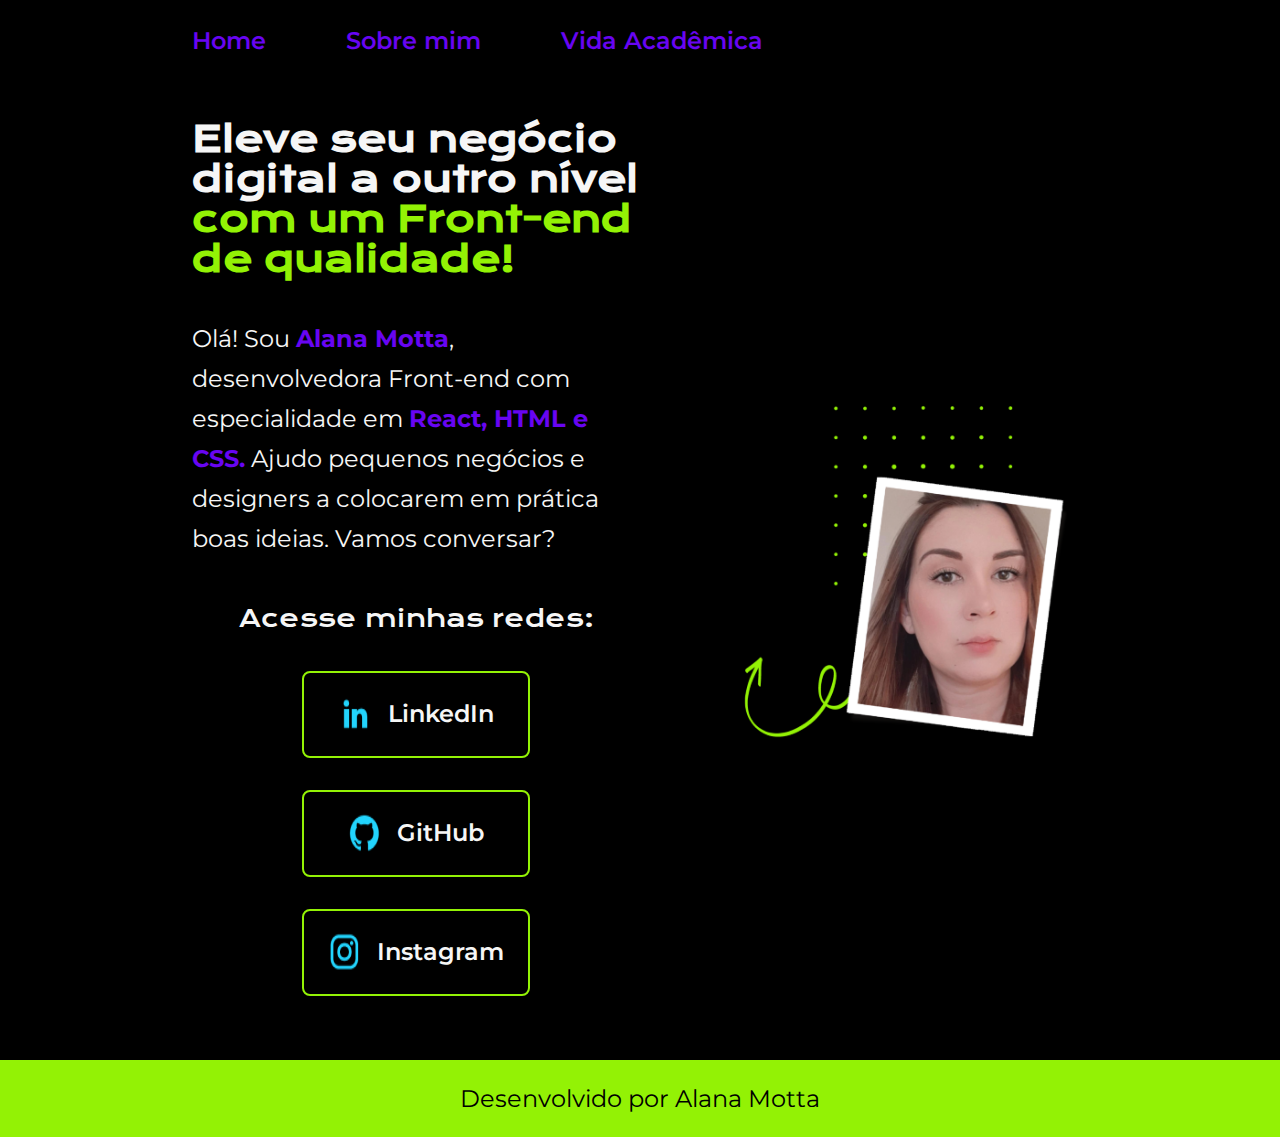
<file: index.html>
<!DOCTYPE html>
<html lang="en">
<head>
    <meta charset="UTF-8">
    <meta name="viewport" content="width=device-width, initial-scale=1.0">
    <title>Portfolio</title>
    <link rel="stylesheet" href="./styles/style.css">
</head>
<body>
    <header class="cabecalho">
        <nav class="cabecalho__menu">
            <a class="cabecalho__menu__link" href="index.html">Home</a>
            <a class="cabecalho__menu__link" href="about.html">Sobre mim</a>
            <a class="cabecalho__menu__link" href="curriculo.html">Vida Acadêmica</a>
        </nav>
        
    </header>
    <main class="apresentacao">
        <section class="apresentacao__conteudo">
            <h1 class="apresentacao__conteudo__titulo">Eleve seu negócio digital a outro nível <strong class="titulo-destaque"> com um Front-end de qualidade!</strong></h1>
            <p class="apresentacao__conteudo__texto">Olá! Sou <strong class="destaque-purple">Alana Motta</strong>, desenvolvedora Front-end com especialidade em <strong class="destaque-purple">React, HTML e CSS.</strong> Ajudo pequenos negócios e designers a colocarem em prática boas ideias. Vamos conversar?</p>

            <div class="apresentacao__links">
                <h2 class="apresentacao__links__subtitulo">Acesse minhas redes:</h2>
                <a class="apresentacao__links__link" href="https://www.linkedin.com/in/alana-motta-da-cruz-dev/"><img src="./assets/linkedin.png">LinkedIn</a>

                <a  class="apresentacao__links__link" href="https://github.com/AlunaAlanaMotta"><img src="./assets/github.png">GitHub</a>
                <a  class="apresentacao__links__link" href="https://github.com/AlunaAlanaMotta"><img src="./assets/instagram.png">Instagram</a>
            </div>

        </section>

        <img class="apresentacao__imagem" src="./assets/perfil.png" alt="Foto de perfil Alana com detalhes">
    </main>
    <footer class="rodape">
        <p>Desenvolvido por Alana Motta</p>
    </footer>
</body>
</html>
</file>
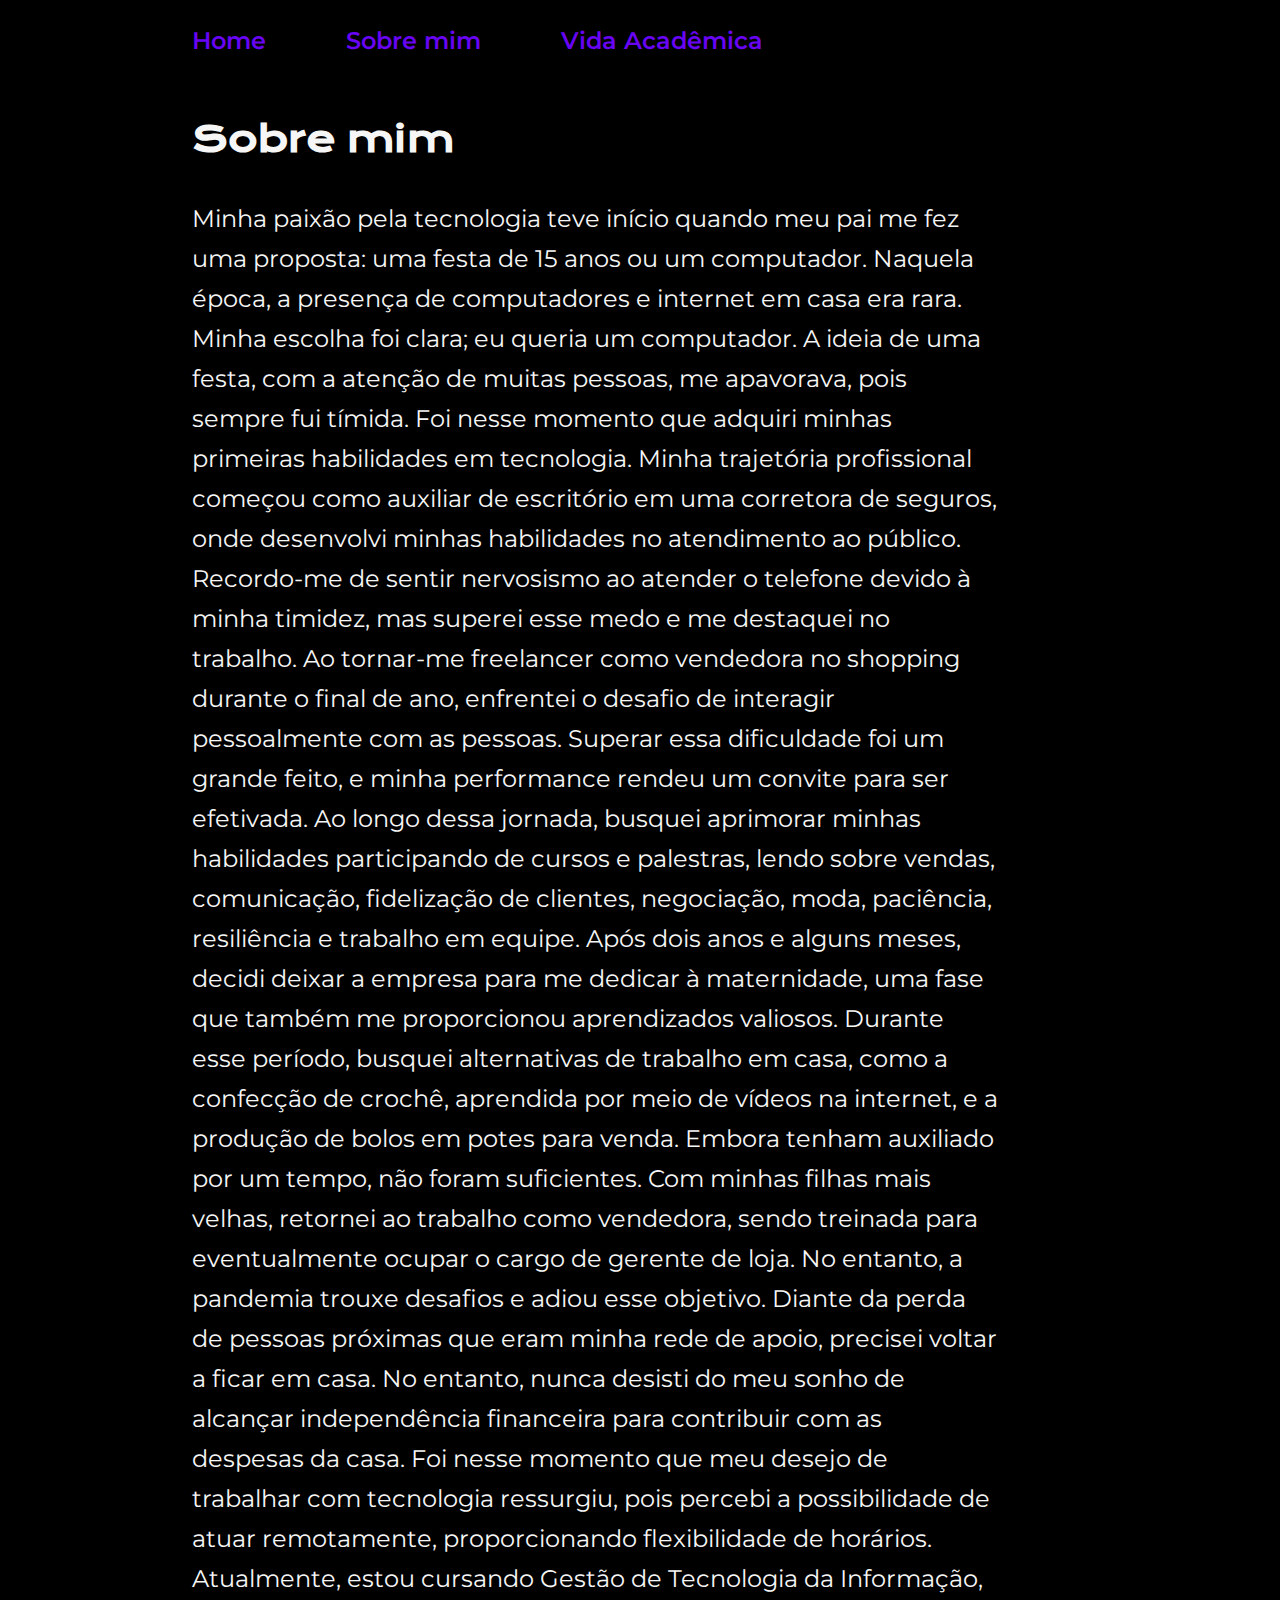
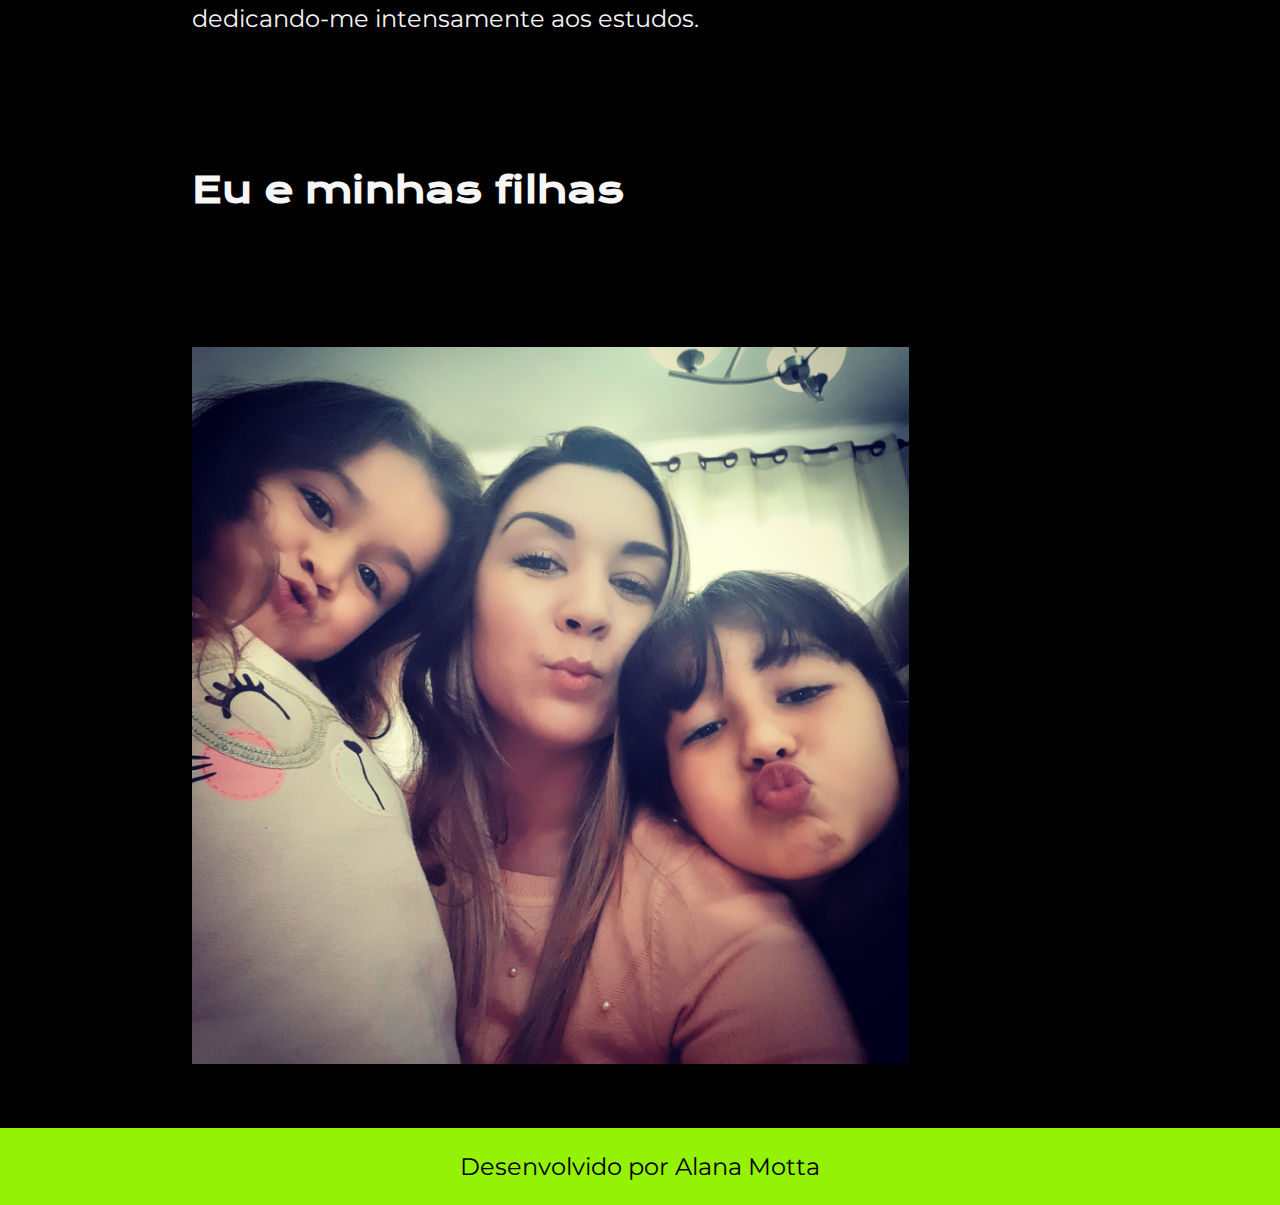
<file: about.html>
<!DOCTYPE html>
<html lang="pt-br">
<head>
    <meta charset="UTF-8">
    <meta name="viewport" content="width=device-width, initial-scale=1.0">
    <title>Sobre mim</title>
    <link rel="stylesheet" href="./styles/style.css">
</head>
<body>
    <header class="cabecalho">
        <nav class="cabecalho__menu">
            <a class="cabecalho__menu__link" href="index.html">Home</a>
            <a class="cabecalho__menu__link" href="about.html">Sobre mim</a>
            <a class="cabecalho__menu__link" href="academic.html">Vida Acadêmica</a>
        </nav>
    </header>
    <main class="apresentacao">
        <section class="apresentacao__conteudo">
            <h1 class="apresentacao__conteudo__titulo">Sobre mim</h1>
            <p class="apresentacao__conteudo__texto">Minha paixão pela tecnologia teve início quando meu pai me fez uma proposta: uma festa de 15 anos ou um computador. Naquela época, a presença de computadores e internet em casa era rara. Minha escolha foi clara; eu queria um computador. A ideia de uma festa, com a atenção de muitas pessoas, me apavorava, pois sempre fui tímida. Foi nesse momento que adquiri minhas primeiras habilidades em tecnologia.

                Minha trajetória profissional começou como auxiliar de escritório em uma corretora de seguros, onde desenvolvi minhas habilidades no atendimento ao público. Recordo-me de sentir nervosismo ao atender o telefone devido à minha timidez, mas superei esse medo e me destaquei no trabalho. Ao tornar-me freelancer como vendedora no shopping durante o final de ano, enfrentei o desafio de interagir pessoalmente com as pessoas. Superar essa dificuldade foi um grande feito, e minha performance rendeu um convite para ser efetivada.
                
                Ao longo dessa jornada, busquei aprimorar minhas habilidades participando de cursos e palestras, lendo sobre vendas, comunicação, fidelização de clientes, negociação, moda, paciência, resiliência e trabalho em equipe. Após dois anos e alguns meses, decidi deixar a empresa para me dedicar à maternidade, uma fase que também me proporcionou aprendizados valiosos.
                
                Durante esse período, busquei alternativas de trabalho em casa, como a confecção de crochê, aprendida por meio de vídeos na internet, e a produção de bolos em potes para venda. Embora tenham auxiliado por um tempo, não foram suficientes. Com minhas filhas mais velhas, retornei ao trabalho como vendedora, sendo treinada para eventualmente ocupar o cargo de gerente de loja. No entanto, a pandemia trouxe desafios e adiou esse objetivo.
                
                Diante da perda de pessoas próximas que eram minha rede de apoio, precisei voltar a ficar em casa. No entanto, nunca desisti do meu sonho de alcançar independência financeira para contribuir com as despesas da casa. Foi nesse momento que meu desejo de trabalhar com tecnologia ressurgiu, pois percebi a possibilidade de atuar remotamente, proporcionando flexibilidade de horários.
                
                Atualmente, estou cursando Gestão de Tecnologia da Informação, dedicando-me intensamente aos estudos.
                </p>
           
        </section>
        
    </main>
    <div class="apresentacao__familia">
        <h1 class="apresentacao__conteudo__titulo">Eu e minhas filhas</h1>
        <img class="imagem_familia" src="./assets/minhas_meninas.jpg" alt="Foto de Alana com as filhas">
    </div>
    
    <footer class="rodape">
        <p>Desenvolvido por Alana Motta</p>
    </footer>
</body>
</html>
</file>
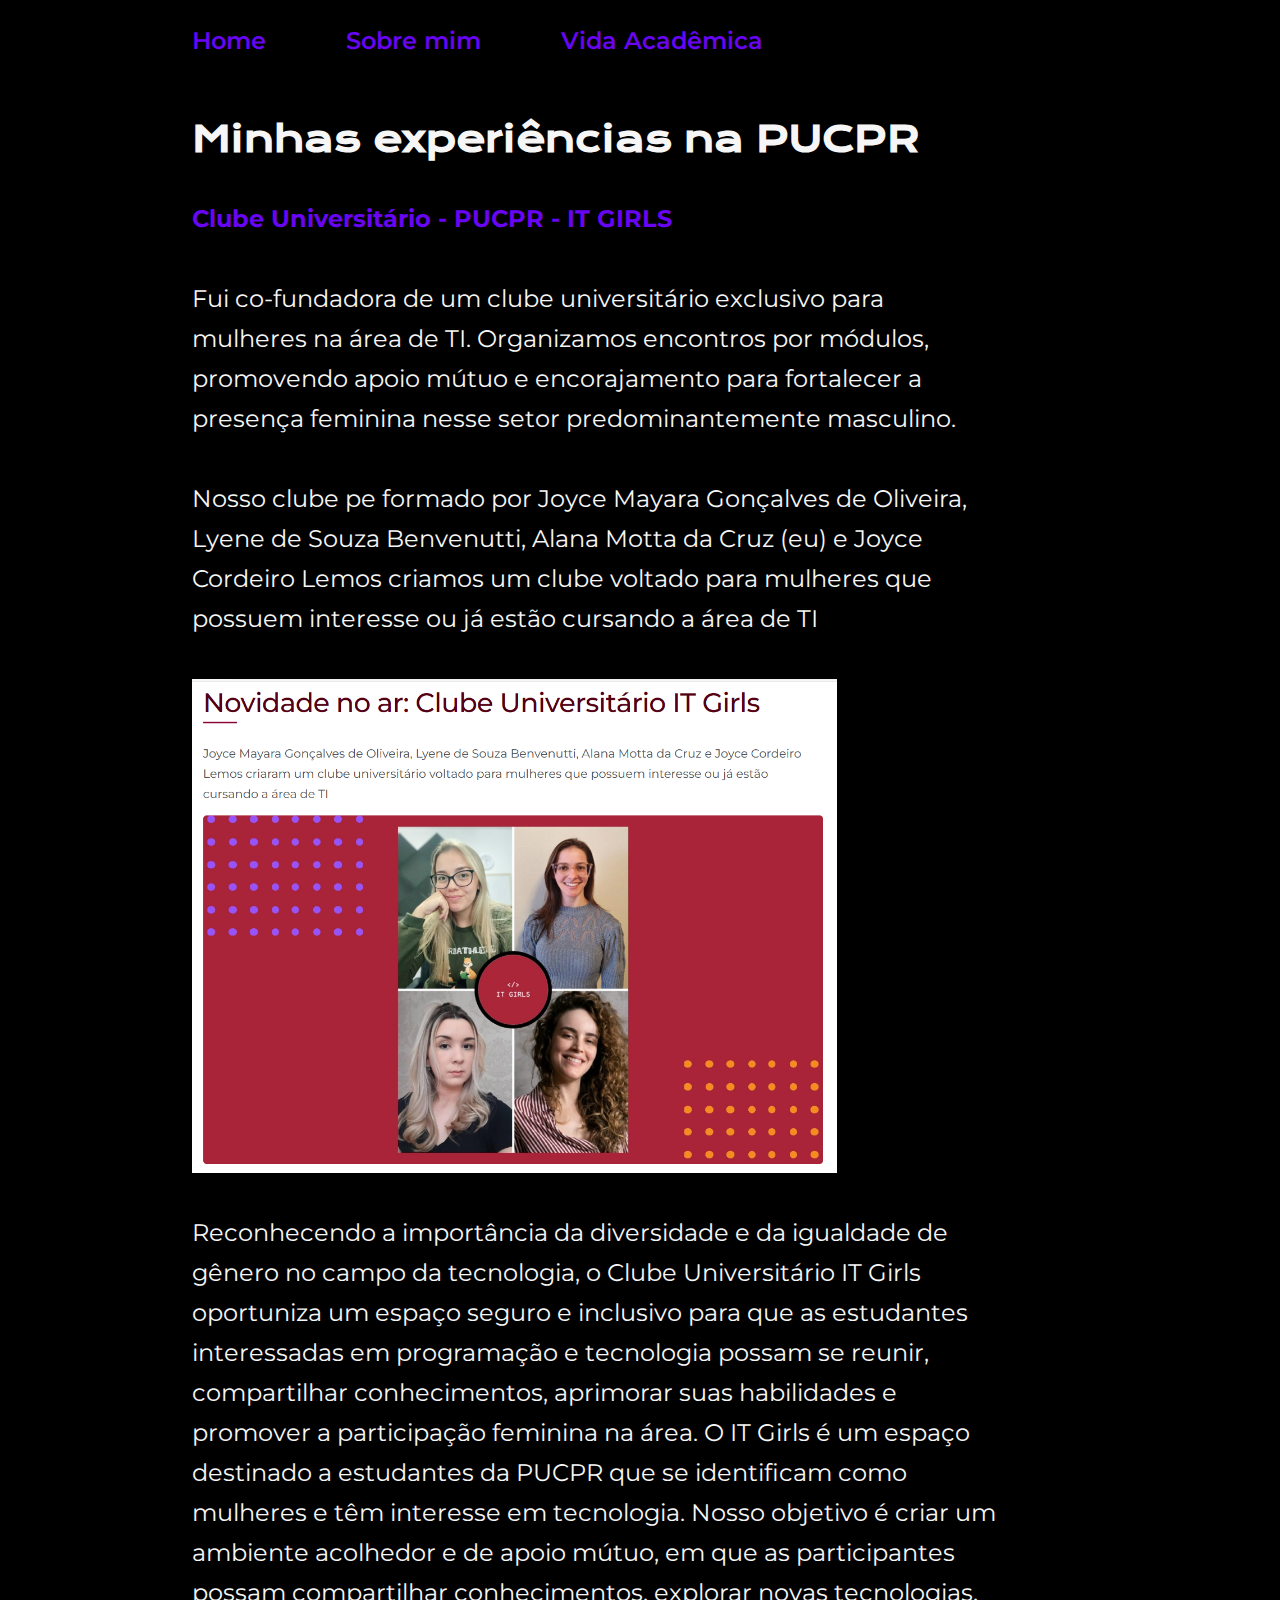
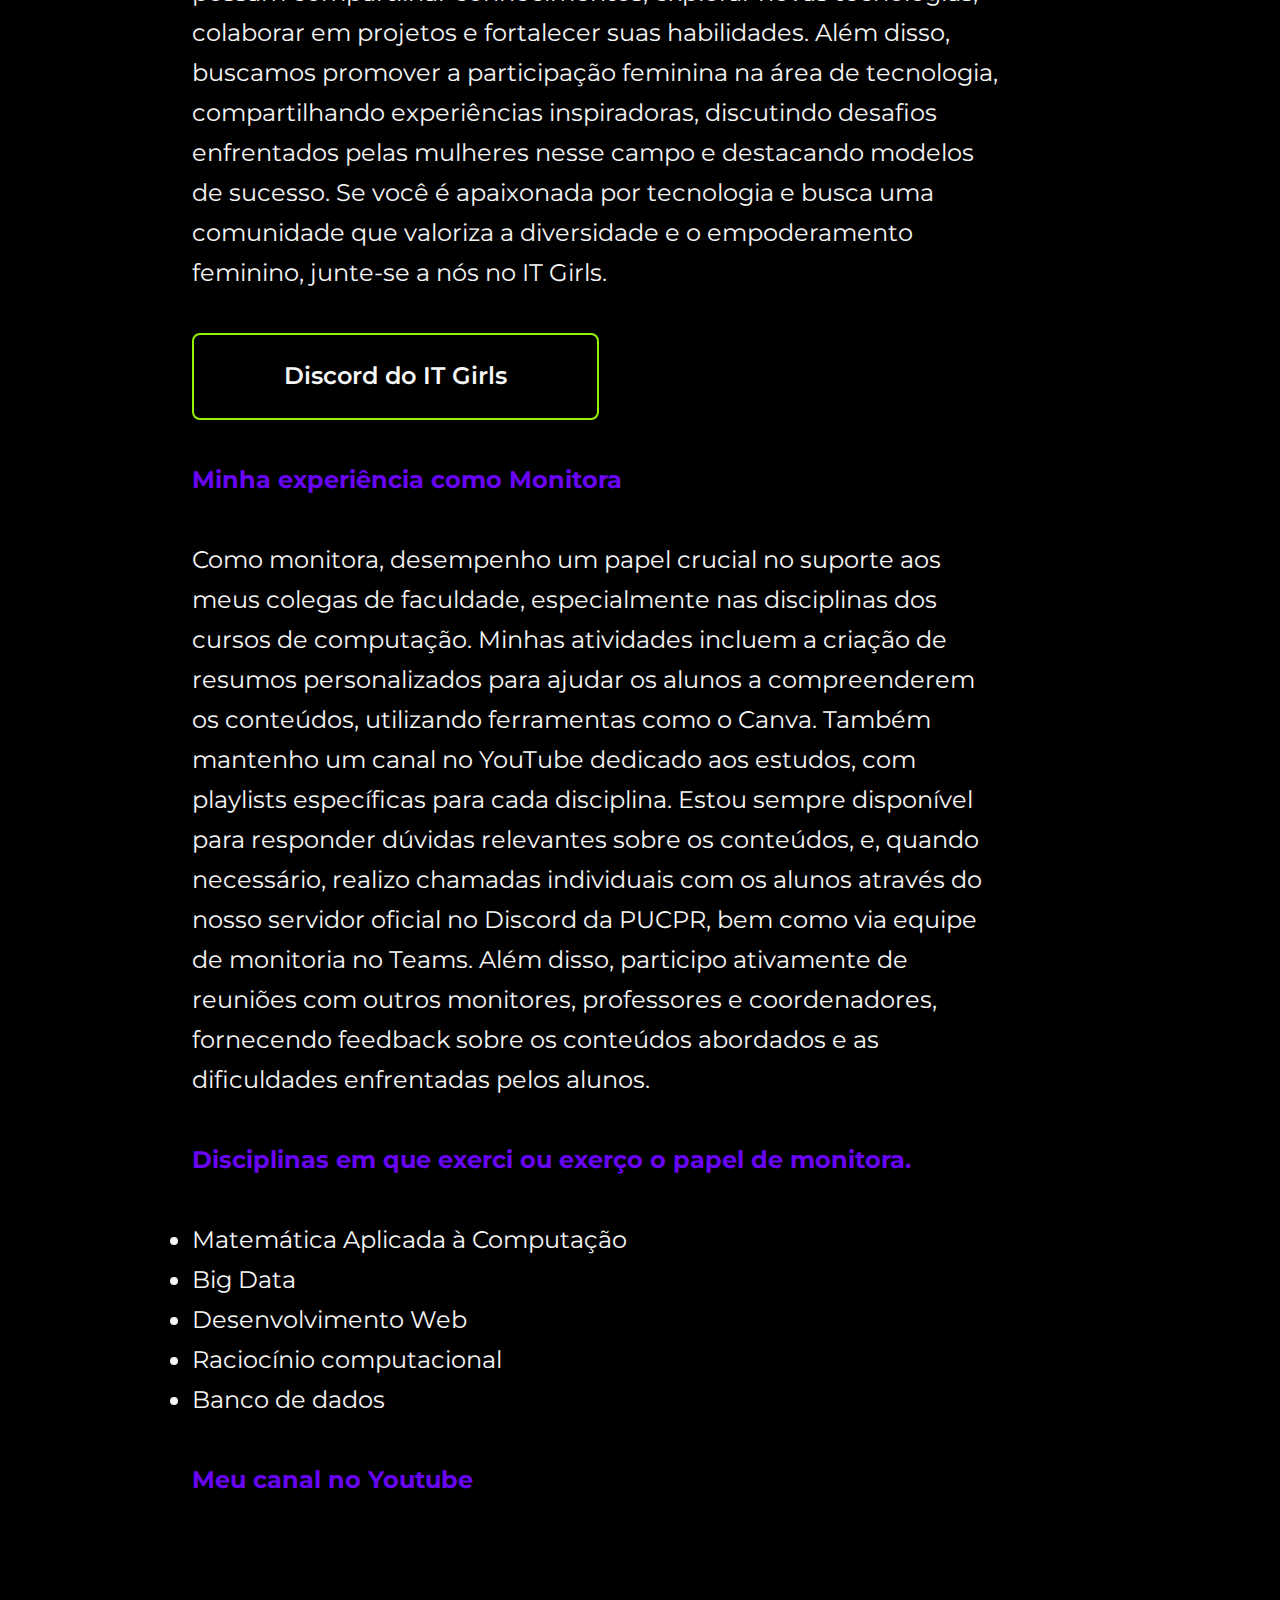
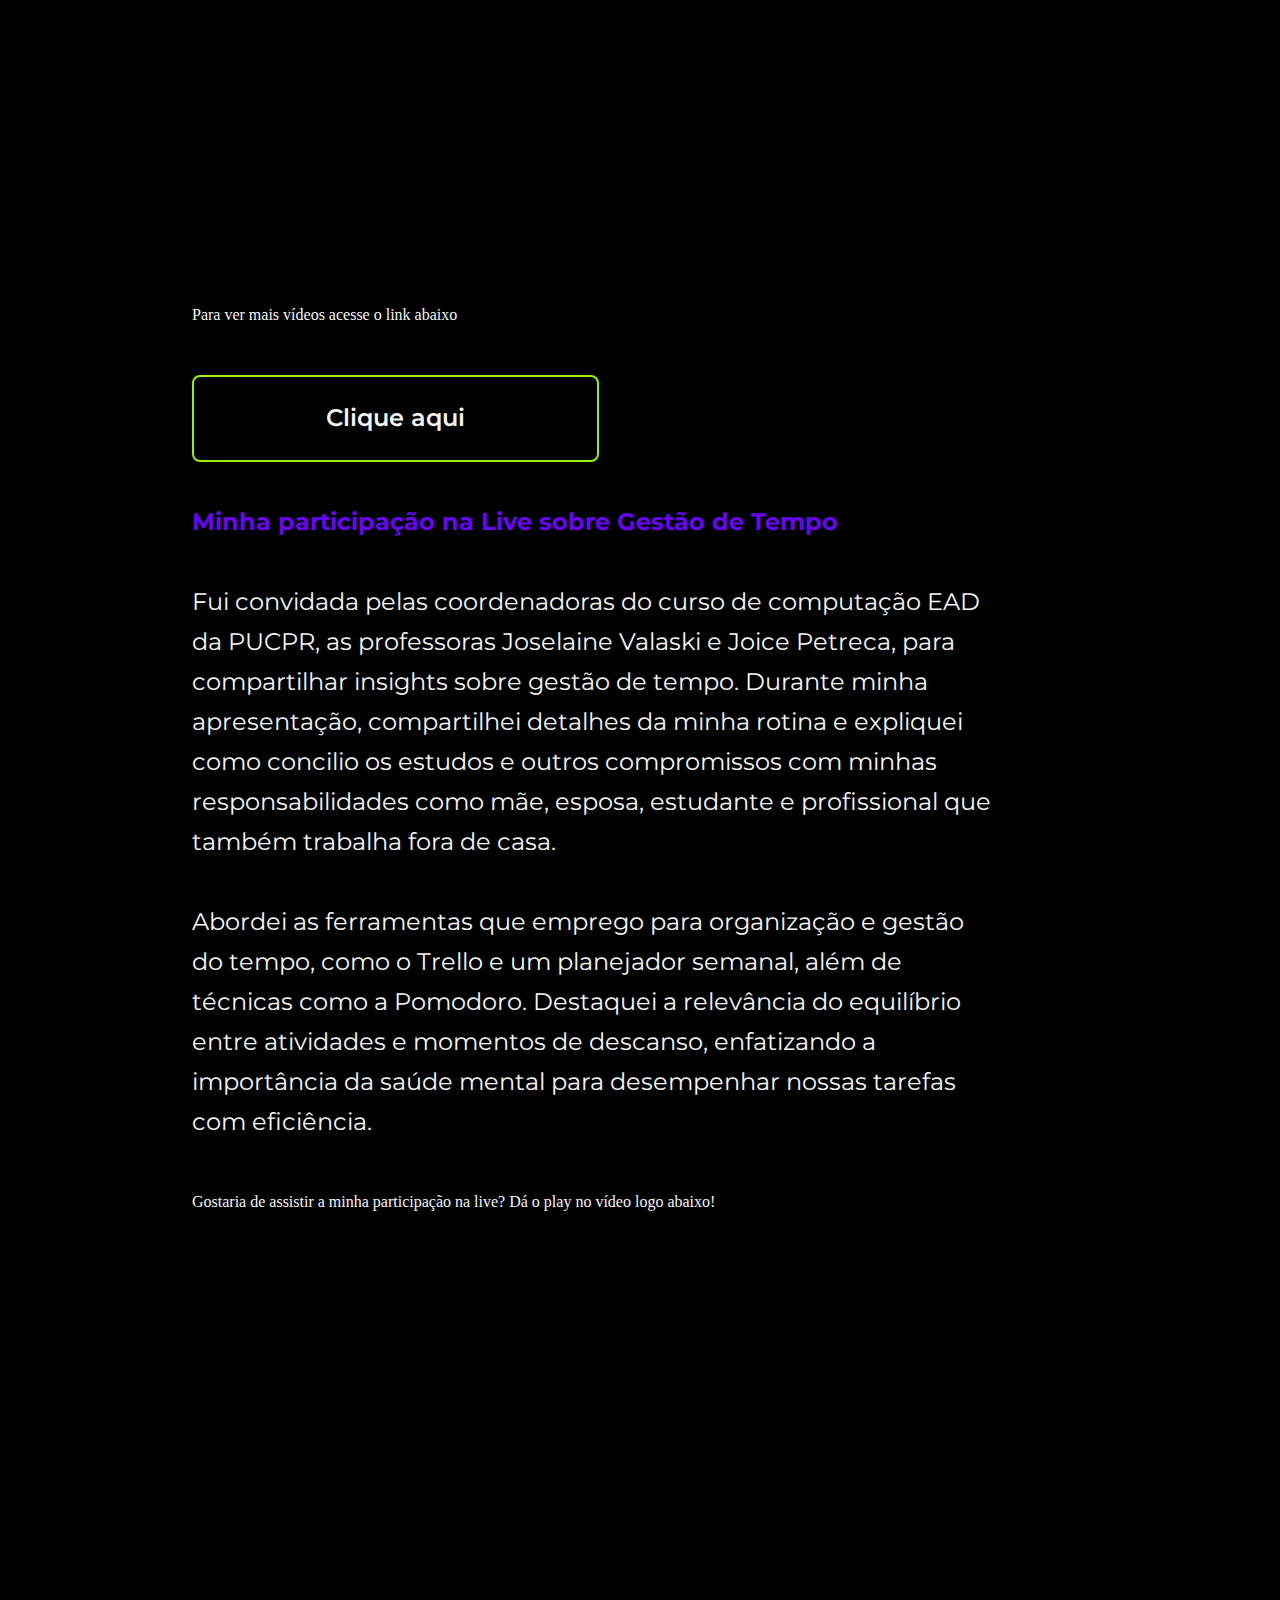
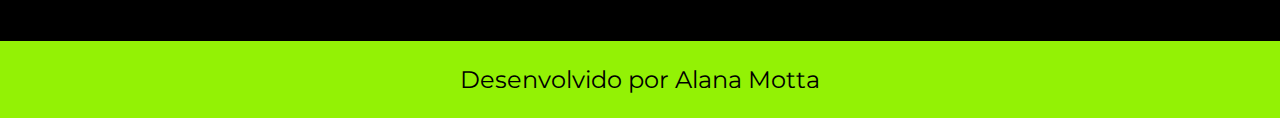
<file: academic.html>
<!DOCTYPE html>
<html lang="pt-br">
<head>
    <meta charset="UTF-8">
    <meta name="viewport" content="width=device-width, initial-scale=1.0">
    <title>Sobre mim</title>
    <link rel="stylesheet" href="./styles/style.css">
</head>
<body>
    <header class="cabecalho">
        <nav class="cabecalho__menu">
            <a class="cabecalho__menu__link" href="index.html">Home</a>
            <a class="cabecalho__menu__link" href="about.html">Sobre mim</a>
            <a class="cabecalho__menu__link" href="academic.html">Vida Acadêmica</a>
        </nav>
    </header>
    <main class="apresentacao">
        <section class="apresentacao__conteudo">
            <h1 class="apresentacao__conteudo__titulo">Minhas experiências na PUCPR</h1>
            <p class="apresentacao__conteudo__texto"><strong class="destaque-purple">Clube Universitário - PUCPR - IT GIRLS</strong></p>
            <p class="apresentacao__conteudo__texto">
                Fui co-fundadora de um clube universitário exclusivo para
                mulheres na área de TI. Organizamos encontros por módulos,
                promovendo apoio mútuo e encorajamento para fortalecer a
                presença feminina nesse setor predominantemente masculino.
            </p>

            <p class="apresentacao__conteudo__texto">Nosso clube pe formado por Joyce Mayara Gonçalves de Oliveira, Lyene de Souza Benvenutti, Alana Motta da Cruz (eu) e Joyce Cordeiro Lemos criamos um clube voltado para mulheres que possuem interesse ou já estão cursando a área de TI</p>
            <img class="imagem_familia" src="./assets/clubeITG.png" alt="Foto do clube universitário">
            <p class="apresentacao__conteudo__texto">
                Reconhecendo a importância da diversidade e da igualdade de gênero no campo da tecnologia, o Clube Universitário IT Girls oportuniza um espaço seguro e inclusivo para que as estudantes interessadas em programação e tecnologia possam se reunir, compartilhar conhecimentos, aprimorar suas habilidades e promover a participação feminina na área.

O IT Girls é um espaço destinado a estudantes da PUCPR que se identificam como mulheres e têm interesse em tecnologia. Nosso objetivo é criar um ambiente acolhedor e de apoio mútuo, em que as participantes possam compartilhar conhecimentos, explorar novas tecnologias, colaborar em projetos e fortalecer suas habilidades. Além disso, buscamos promover a participação feminina na área de tecnologia, compartilhando experiências inspiradoras, discutindo desafios enfrentados pelas mulheres nesse campo e destacando modelos de sucesso.

Se você é apaixonada por tecnologia e busca uma comunidade que valoriza a diversidade e o empoderamento feminino, junte-se a nós no IT Girls.
            </p>

            <a class="apresentacao__links__link" href="https://discord.gg/GPCRZeqU" target="_blank">Discord do IT Girls</a>

            <p class="apresentacao__conteudo__texto"><strong class="destaque-purple">Minha experiência como Monitora</strong></p>
            <p class="apresentacao__conteudo__texto">Como monitora, desempenho um papel crucial no suporte aos meus colegas de faculdade, especialmente nas disciplinas dos cursos de computação. Minhas atividades incluem a criação de resumos personalizados para ajudar os alunos a compreenderem os conteúdos, utilizando ferramentas como o Canva. Também mantenho um canal no YouTube dedicado aos estudos, com playlists específicas para cada disciplina. Estou sempre disponível para responder dúvidas relevantes sobre os conteúdos, e, quando necessário, realizo chamadas individuais com os alunos através do nosso servidor oficial no Discord da PUCPR, bem como via equipe de monitoria no Teams. Além disso, participo ativamente de reuniões com outros monitores, professores e coordenadores, fornecendo feedback sobre os conteúdos abordados e as dificuldades enfrentadas pelos alunos.</p>

            <p class="apresentacao__conteudo__texto"><strong class="destaque-purple">Disciplinas em que exerci ou exerço o papel de monitora.</strong></p>

            <div>
                <ul class="apresentacao__conteudo__texto">
                    <li>Matemática Aplicada à Computação</li>
                    <li>Big Data</li>
                    <li>Desenvolvimento Web</li>
                    <li>Raciocínio computacional</li>
                    <li>Banco de dados</li>
                </ul>
            </div>

            <p class="apresentacao__conteudo__texto"><strong class="destaque-purple">Meu canal no Youtube</strong></p>
            <iframe width="560" height="315" src="https://www.youtube.com/embed/BQrXtnAieeY?si=VZIfkfND2lsA0uUP" title="YouTube video player" frameborder="0" allow="accelerometer; autoplay; clipboard-write; encrypted-media; gyroscope; picture-in-picture; web-share" referrerpolicy="strict-origin-when-cross-origin" allowfullscreen></iframe>
            <p>Para ver mais vídeos acesse o link abaixo</p>
            <a class="apresentacao__links__link" href="https://youtube.com/@alanamotta2249?si=l9KoN-hdzdI1Fd21" target="_blank">Clique aqui</a>
            <p class="apresentacao__conteudo__texto"><strong class="destaque-purple">Minha participação na Live sobre Gestão de Tempo</strong></p>
            <p class="apresentacao__conteudo__texto">Fui convidada pelas coordenadoras do curso de computação EAD da PUCPR, as professoras Joselaine Valaski e Joice Petreca, para compartilhar insights sobre gestão de tempo. Durante minha apresentação, compartilhei detalhes da minha rotina e expliquei como concilio os estudos e outros compromissos com minhas responsabilidades como mãe, esposa, estudante e profissional que também trabalha fora de casa.</p>
            <p class="apresentacao__conteudo__texto">Abordei as ferramentas que emprego para organização e gestão do tempo, como o Trello e um planejador semanal, além de técnicas como a Pomodoro. Destaquei a relevância do equilíbrio entre atividades e momentos de descanso, enfatizando a importância da saúde mental para desempenhar nossas tarefas com eficiência.</p>
            <p>Gostaria de assistir a minha participação na live? Dá o play no vídeo logo abaixo!</p>

            <iframe width="560" height="315" src="https://www.youtube.com/embed/LhZZAg3UqDI?si=BSCgUYxVsdVG6XaB" title="YouTube video player" frameborder="0" allow="accelerometer; autoplay; clipboard-write; encrypted-media; gyroscope; picture-in-picture; web-share" referrerpolicy="strict-origin-when-cross-origin" allowfullscreen></iframe>

            

            
           
        </section>
        
    </main>
    
    <footer class="rodape">
        <p>Desenvolvido por Alana Motta</p>
    </footer>
</body>
</html>
</file>
<file: styles/style.css>
@import url('https://fonts.googleapis.com/css2?family=Krona+One&family=Montserrat:wght@400;600&display=swap');

*{
    margin: 0;
    padding: 0;
}

:root {
    --cor-preta : #000000;
    --cor-lima: #93F205;
    --cor-roxo: #6805f2;
    --cor-branca: #f6f6f6;
    --cor-hover: #272727;

    --front-principal: 'Krona One', sans-serif;
    --font-secundaria: 'Montserrat', sans-serif;
}

body{
    box-sizing: border-box;
    background-color: var(--cor-preta);
    color: var(--cor-branca);
}
.cabecalho {
    padding: 2% 0% 0% 15%;
}

.cabecalho__menu {
    display: flex;
    gap: 80px;
}

.cabecalho__menu__link {
    font-family: var(--font-secundaria);
    font-size: 1.5rem;
    font-weight: 600;
    color: var(--cor-roxo);
    text-decoration: none;
}

.cabecalho__menu__link:hover {
    color: var(--cor-lima);
}

.titulo-destaque{
    color: var(--cor-lima);
}

.destaque-purple {
    color: var(--cor-roxo);
}

.destaque-purple:hover {
    color: var(--cor-lima);
}

.apresentacao{
    padding: 5% 15%;
    display: flex;
    align-items: center;
}
.apresentacao__conteudo{
    width: 90%;
    display: flex;
    flex-direction: column;
    gap: 40px;
    line-height: 2.5em;
}

.apresentacao__conteudo__titulo{
    font-size: 2.25rem;
    font-family: var(--front-principal);
}

.apresentacao__conteudo__texto{
    font-size: 1.5rem;
    font-family: var(--font-secundaria);
}

.apresentacao__links{
    display: flex;
    flex-direction: column;
    justify-content: space-between;
    align-items: center;
    gap: 32px;
}
.apresentacao__links__subtitulo{
    font-family: var(--front-principal);
    font-weight: 400;
    font-size: 1.5rem;
}
.apresentacao__links__link{
    /* background-color: #22D4FD; */
    display: flex;
    justify-content: center;
    gap: 16px;
    border: 2px solid var(--cor-lima);
    width: 50%;
    text-align: center;
    border-radius: 8px;
    font-size: 1.5rem;
    font-weight: 600;
    padding: 21.5px 0;
    text-decoration: none;
    color: var(--cor-branca);
    font-family: var(--font-secundaria);
}
.apresentacao__links__link:hover{
    background-color: var(--cor-hover);
    color: var(--cor-lima);
    border-color: #6805F2;
    padding: 3%;
}

.apresentacao__imagem {
    width: 50%;
}

.apresentacao__familia {
    padding: 5% 15%;
    align-items: center;
}

.apresentacao__familia h1 {
    margin-bottom: 15%;
}

.imagem_familia {
    display: flex;
    width: 80%;
}

.rodape {
    background-color: var(--cor-lima);
    color: var(--cor-preta);
    text-align: center;
    font-family: var(--font-secundaria);
    font-size: 1.5rem;
    font-weight: 400;
    padding: 24px;
}

@media (max-width: 1061px) {

    .cabecalho{
        padding: 10%;
    }

    .cabecalho__menu {
        justify-content: center;
    }

    .apresentacao{
        flex-direction: column-reverse;
        padding: 5%;
        
    }

    .apresentacao__conteudo {
        width: auto;
    }
}
</file>
